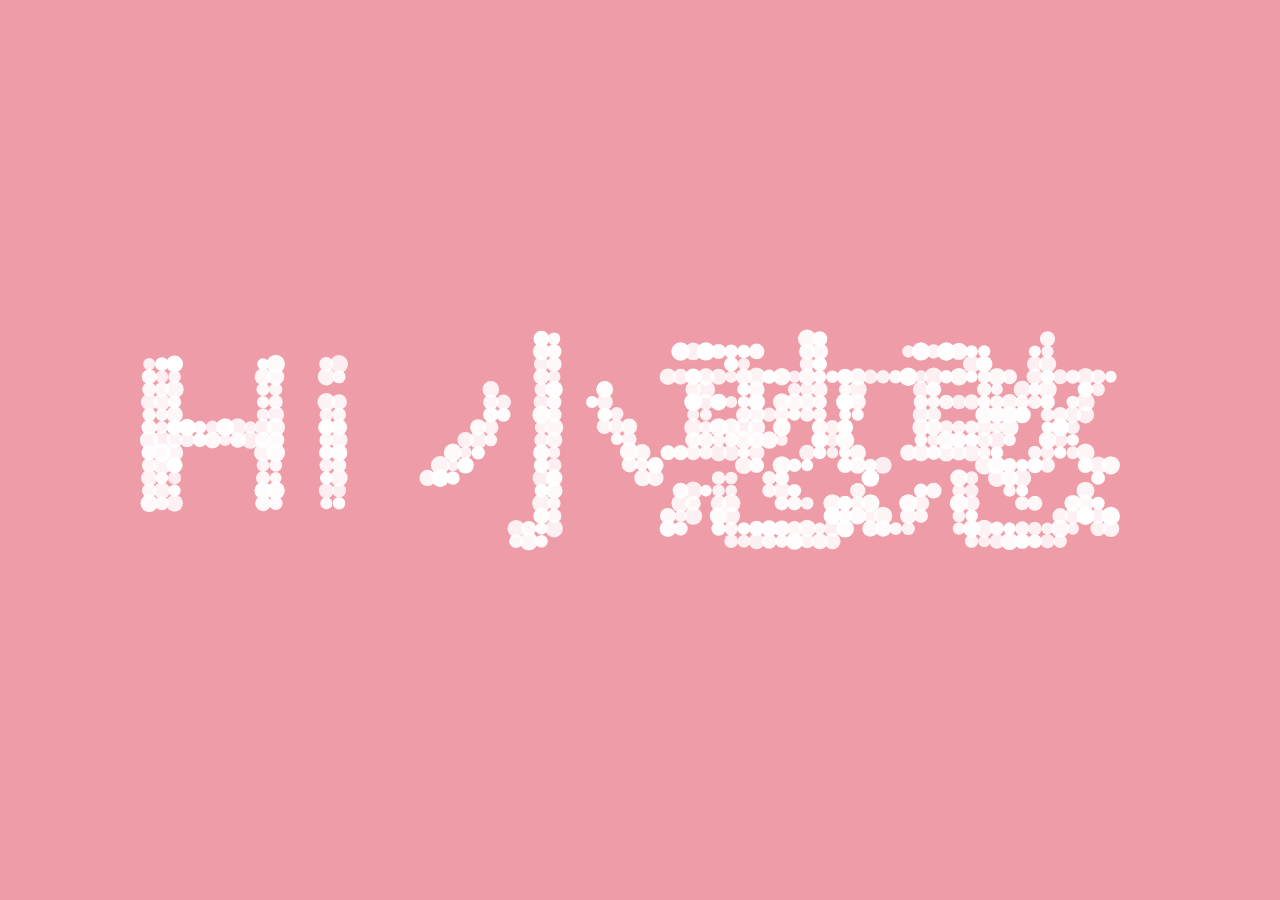
<file: html/index1.html>
<!DOCTYPE html>
<html>
   
<head>

  <meta charset="UTF-8">

  <title></title>

  <link rel="stylesheet" href="../css/normalizel.css">

  <link rel="stylesheet" href="../css/stylel.css" media="screen" type="text/css" />
  
</head>

<body>
<canvas class="canvas"></canvas>

<div class="help">?</div> 

<div class="ui">
  <input class="ui-input" type="text" />
  <span class="ui-return">↵</span>
</div>

<div class="overlay">
  <div class="tabs">
    <div class="tabs-labels"><span class="tabs-label">Commands</span><span class="tabs-label">Info</span><span class="tabs-label">Share</span></div>

    <div class="tabs-panels">
      <ul class="tabs-panel commands">
        <li class="commands-item"><span class="commands-item-title">Text</span><span class="commands-item-info" data-demo="Hello :)">Type anything</span><span class="commands-item-action">Demo</span></li>
        <li class="commands-item"><span class="commands-item-title">Countdown</span><span class="commands-item-info" data-demo="#countdown 10">#countdown<span class="commands-item-mode">number</span></span><span class="commands-item-action">Demo</span></li>
        <li class="commands-item"><span class="commands-item-title">Time</span><span class="commands-item-info" data-demo="#time">#time</span><span class="commands-item-action">Demo</span></li>
        <li class="commands-item"><span class="commands-item-title">Rectangle</span><span class="commands-item-info" data-demo="#rectangle 30x15">#rectangle<span class="commands-item-mode">width x height</span></span><span class="commands-item-action">Demo</span></li>
        <li class="commands-item"><span class="commands-item-title">Circle</span><span class="commands-item-info" data-demo="#circle 25">#circle<span class="commands-item-mode">diameter</span></span><span class="commands-item-action">Demo</span></li>

        <li class="commands-item commands-item--gap"><span class="commands-item-title">Animate</span><span class="commands-item-info" data-demo="The time is|#time|#countdown 3|#icon thumbs-up"><span class="commands-item-mode">command1</span>&nbsp;|<span class="commands-item-mode">command2</span></span><span class="commands-item-action">Demo</span></li>
      </ul>
    </div>
  </div>
</div>

  <script src="../js/indexl.js"></script>
  
</body>

</html>
</file>
<file: css/stylel.css>
body {
  font-family: "Avenir", "Helvetica Neue", Helvetica, Arial, sans-serif;
  background: #79a8ae;
  color: #666;
  font-size: 16px;
  line-height: 1.5em;
}

h1 {
  color: #111;
  margin: 0 0 12px 0;
  font-size: 24px;
  line-height: 1.5em;
}

p {
  margin: 0 0 10x 0;
}

a {
  color: #888;
  text-decoration: none;
  border-bottom: 1px solid #ccc;
}

a:hover {
  border-bottom-color: #888;
}

body,
.overlay {
  -webkit-perspective: 1000;
  -webkit-perspective-origin-y: 25%;
}

.body--ready {
  /* Ideas
  background: -webkit-linear-gradient(top, #e2b986 -10%, #241c35 140%);
  background: -webkit-linear-gradient(top, #c97369 -40%, #241c35 130%);
  background: -webkit-linear-gradient(top, #fac4c4 -10%, #606386 140%);
  background: -webkit-linear-gradient(top, #519ab0 0%, #414A6D 110%);
  background: -webkit-linear-gradient(top, rgb(129, 0, 170) 0%, rgb(43, 4, 114) 110%);
  background: -webkit-linear-gradient(top, rgb(163, 235, 189) 0%, rgb(16, 93, 145) 110%);
  background: -webkit-linear-gradient(top, rgb(165, 103, 189) 0%, rgb(75, 233, 214) 120%);
  */

  background: -webkit-linear-gradient(top, rgb(238, 156, 167) 0%, rgb(238, 156, 167) 120%);
  background: -moz-linear-gradient(top, rgb(238, 156, 167) 0%, rgb(238, 156, 167) 120%);
  background: -o-linear-gradient(top, rgb(238, 156, 167) 0%, rgb(238, 156, 167) 120%);
  background: -ms-linear-gradient(top, rgb(238, 156, 167) 0%, rgb(238, 156, 167) 120%);
  background: linear-gradient(top, rgb(238, 156, 167) 0%, rgb(238, 156, 167) 120%);
}

.body--ready .overlay {
  -webkit-transition: -webkit-transform 0.7s cubic-bezier(0.694, 0.0482, 0.335, 1),
                      opacity 0.7s cubic-bezier(0.694, 0.0482, 0.335, 1);
  -moz-transition: -moz-transform 0.7s cubic-bezier(0.694, 0.0482, 0.335, 1),
                      opacity 0.7s cubic-bezier(0.694, 0.0482, 0.335, 1);
  -ms-transition: -ms-transform 0.7s cubic-bezier(0.694, 0.0482, 0.335, 1),
                      opacity 0.7s cubic-bezier(0.694, 0.0482, 0.335, 1);
  -o-transition: -o-transform 0.7s cubic-bezier(0.694, 0.0482, 0.335, 1),
                      opacity 0.7s cubic-bezier(0.694, 0.0482, 0.335, 1);
  transition: transform 0.7s cubic-bezier(0.694, 0.0482, 0.335, 1),
                      opacity 0.7s cubic-bezier(0.694, 0.0482, 0.335, 1);
}


.ui {
  position: absolute;
  left: 50%;
  bottom: 5%;
  width: 300px;
  margin-left: -150px;
}

.ui-input {
  display: none;
  width: 100%;
  height: 50px;
  background: none;
  font-size: 24px;
  font-weight: bold;
  color: #fff;
  text-align: center;
  border: none;
  border-bottom: 2px solid white;
}

.ui-input:focus {
  outline: none;
  border: none;
  border-bottom: 2px solid white;
}

.ui-return {
  display: none;
  position: absolute;
  top: 20px;
  right: 0;
  padding: 3px 2px 0 2px;
  font-size: 10px;
  line-height: 10px;
  color: #fff;
  border: 1px solid #fff;
}

.ui--enter .ui-return {
  display: block;
}

.ui--wide {
  width: 76%;
  margin-left: 12%;
  left: 0;
}

.ui--wide .ui-return {
  right: -20px;
}

.help {
  display: none;
  position: absolute;
  top: 40px;
  right: 40px;
  width: 25px;
  height: 25px;
  text-align: center;
  font-size: 13px;
  line-height: 27px;
  font-weight: bold;
  cursor: pointer;
  background: #fff;
  color: #79a8ae;
  opacity: .9;

  -webkit-transition: opacity 0.1s cubic-bezier(0.694, 0.0482, 0.335, 1);
  -moz-transition: opacity 0.1s cubic-bezier(0.694, 0.0482, 0.335, 1);
  -ms-transition: opacity 0.1s cubic-bezier(0.694, 0.0482, 0.335, 1);
  -o-transition: opacity 0.1s cubic-bezier(0.694, 0.0482, 0.335, 1);
  transition: opacity 0.1s cubic-bezier(0.694, 0.0482, 0.335, 1);
}

.help:hover {
  opacity: 1;
}

.overlay {
  position: absolute;
  top: 50%;
  left: 50%;
  width: 550px;
  height: 490px;
  margin: -260px 0 0 -275px;
  opacity: 0;

  -webkit-transform: rotateY(90deg);
  -moz-transform: rotateY(90deg);
  -ms-transform: rotateY(90deg);
  -o-transform: rotateY(90deg);
  transform: rotateY(90deg);
}

.overlay--visible {
  opacity: 1;

  -webkit-transform: rotateY(0);
  -moz-transform: rotateY(0);
  -ms-transform: rotateY(0);
  -o-transform: rotateY(0);
  transform: rotateY(0);
}

.ui-share,
.ui-details {
  opacity: .9;
  background: #fff;
  z-index: 2;
}

.ui-details-content,
.ui-share-content {
  padding: 100px 50px;
}

.commands {
  margin: 0;
  padding: 0;
  list-style: none;
  cursor: pointer;
}

.commands-item {
  font-size: 12px;
  line-height: 22px;
  font-weight: bold;
  text-transform: uppercase;
  letter-spacing: 1px;
  padding: 20px;
  background: #fff;
  margin-top: 1px;
  color: #333;
  opacity: .9;

  -webkit-transition: -webkit-transform 0.7s cubic-bezier(0.694, 0.0482, 0.335, 1),
                      opacity 0.1s cubic-bezier(0.694, 0.0482, 0.335, 1);
  -moz-transition: -moz-transform 0.1s cubic-bezier(0.694, 0.0482, 0.335, 1),
                      opacity 0.1s cubic-bezier(0.694, 0.0482, 0.335, 1);
  -ms-transition: -ms-transform 0.1s cubic-bezier(0.694, 0.0482, 0.335, 1),
                      opacity 0.1s cubic-bezier(0.694, 0.0482, 0.335, 1);
  -o-transition: -o-transform 0.1s cubic-bezier(0.694, 0.0482, 0.335, 1),
                      opacity 0.1s cubic-bezier(0.694, 0.0482, 0.335, 1);
  transition: transform 0.1s cubic-bezier(0.694, 0.0482, 0.335, 1),
                      opacity 0.1s cubic-bezier(0.694, 0.0482, 0.335, 1);
}

.commands-item--gap {
  margin-top: 9px;
}

.commands-item:hover {
  opacity: 1;
}

.commands-item:hover .commands-item-action {
  background: #333;
}

.commands-item a {
  display: inline-block;
}

.commands-item-mode {
  display: inline-block;
  margin-left: 3px;
  font-style: italic;
  color: #ccc;
}

.commands-item-title {
  display: inline-block;
  width: 150px;
}

.commands-item-info {
  display: inline-block;
  width: 300px;
  font-size: 14px;
  text-transform: none;
  letter-spacing: 0;
  font-weight: normal;
  color: #aaa;
}

.commands-item-action {
  display: inline-block;
  float: right;
  margin-top: 3px;
  text-transform: uppercase;
  font-size: 10px;
  line-height: 10px;
  color: #fff;
  background: #90c9d1;
  padding: 5px 10px 4px 10px;
  border-radius: 3px;
}

.commands-item:first-child {
  margin-top: 0;
}

.twitter-share {
  position: absolute;
  top: 4px;
  right: 20px;
}


.tabs-labels {
  margin-bottom: 9px;
}

.tabs-label {
  display: inline-block;
  background: #fff;
  padding: 10px 20px;
  font-size: 12px;
  line-height: 22px;
  font-weight: bold;
  text-transform: uppercase;
  letter-spacing: 1px;
  color: #333;
  opacity: .5;
  cursor: pointer;
  margin-right: 2px;

  -webkit-transition: opacity 0.1s cubic-bezier(0.694, 0.0482, 0.335, 1);
  -moz-transition: opacity 0.1s cubic-bezier(0.694, 0.0482, 0.335, 1);
  -ms-transition: opacity 0.1s cubic-bezier(0.694, 0.0482, 0.335, 1);
  -o-transition: opacity 0.1s cubic-bezier(0.694, 0.0482, 0.335, 1);
  transition: opacity 0.1s cubic-bezier(0.694, 0.0482, 0.335, 1);
}

.tabs-label:hover {
  opacity: .9;
}

.tabs-label--active {
  opacity: .9;
}

.tabs-panel {
  display: none;
}

.tabs-panel--active {
  display: block;
}

.tab-panel {
  position: absolute;
  top: 0;
  left: 0;
  width: 100%;
}

.touch .ui-input {
  display: none;
}
</file>
<file: css/normalizel.css>
html{font-family:sans-serif;-ms-text-size-adjust:100%;-webkit-text-size-adjust:100%}body{margin:0}article,aside,details,figcaption,figure,footer,header,hgroup,main,nav,section,summary{display:block}audio,canvas,progress,video{display:inline-block;vertical-align:baseline}audio:not([controls]){display:none;height:0}[hidden],template{display:none}a{background:transparent}a:active,a:hover{outline:0}abbr[title]{border-bottom:1px dotted}b,strong{font-weight:bold}dfn{font-style:italic}h1{font-size:2em;margin:0.67em 0}mark{background:#ff0;color:#000}small{font-size:80%}sub,sup{font-size:75%;line-height:0;position:relative;vertical-align:baseline}sup{top:-0.5em}sub{bottom:-0.25em}img{border:0}svg:not(:root){overflow:hidden}figure{margin:1em 40px}hr{-moz-box-sizing:content-box;box-sizing:content-box;height:0}pre{overflow:auto}code,kbd,pre,samp{font-family:monospace, monospace;font-size:1em}button,input,optgroup,select,textarea{color:inherit;font:inherit;margin:0}button{overflow:visible}button,select{text-transform:none}button,html input[type="button"],input[type="reset"],input[type="submit"]{-webkit-appearance:button;cursor:pointer}button[disabled],html input[disabled]{cursor:default}button::-moz-focus-inner,input::-moz-focus-inner{border:0;padding:0}input{line-height:normal}input[type="checkbox"],input[type="radio"]{-moz-box-sizing:border-box;box-sizing:border-box;padding:0}input[type="number"]::-webkit-inner-spin-button,input[type="number"]::-webkit-outer-spin-button{height:auto}input[type="search"]{-webkit-appearance:textfield;-moz-box-sizing:content-box;box-sizing:content-box}input[type="search"]::-webkit-search-cancel-button,input[type="search"]::-webkit-search-decoration{-webkit-appearance:none}fieldset{border:1px solid #c0c0c0;margin:0 2px;padding:0.35em 0.625em 0.75em}legend{border:0;padding:0}textarea{overflow:auto}optgroup{font-weight:bold}table{border-collapse:collapse;border-spacing:0}td,th{padding:0}
</file>
